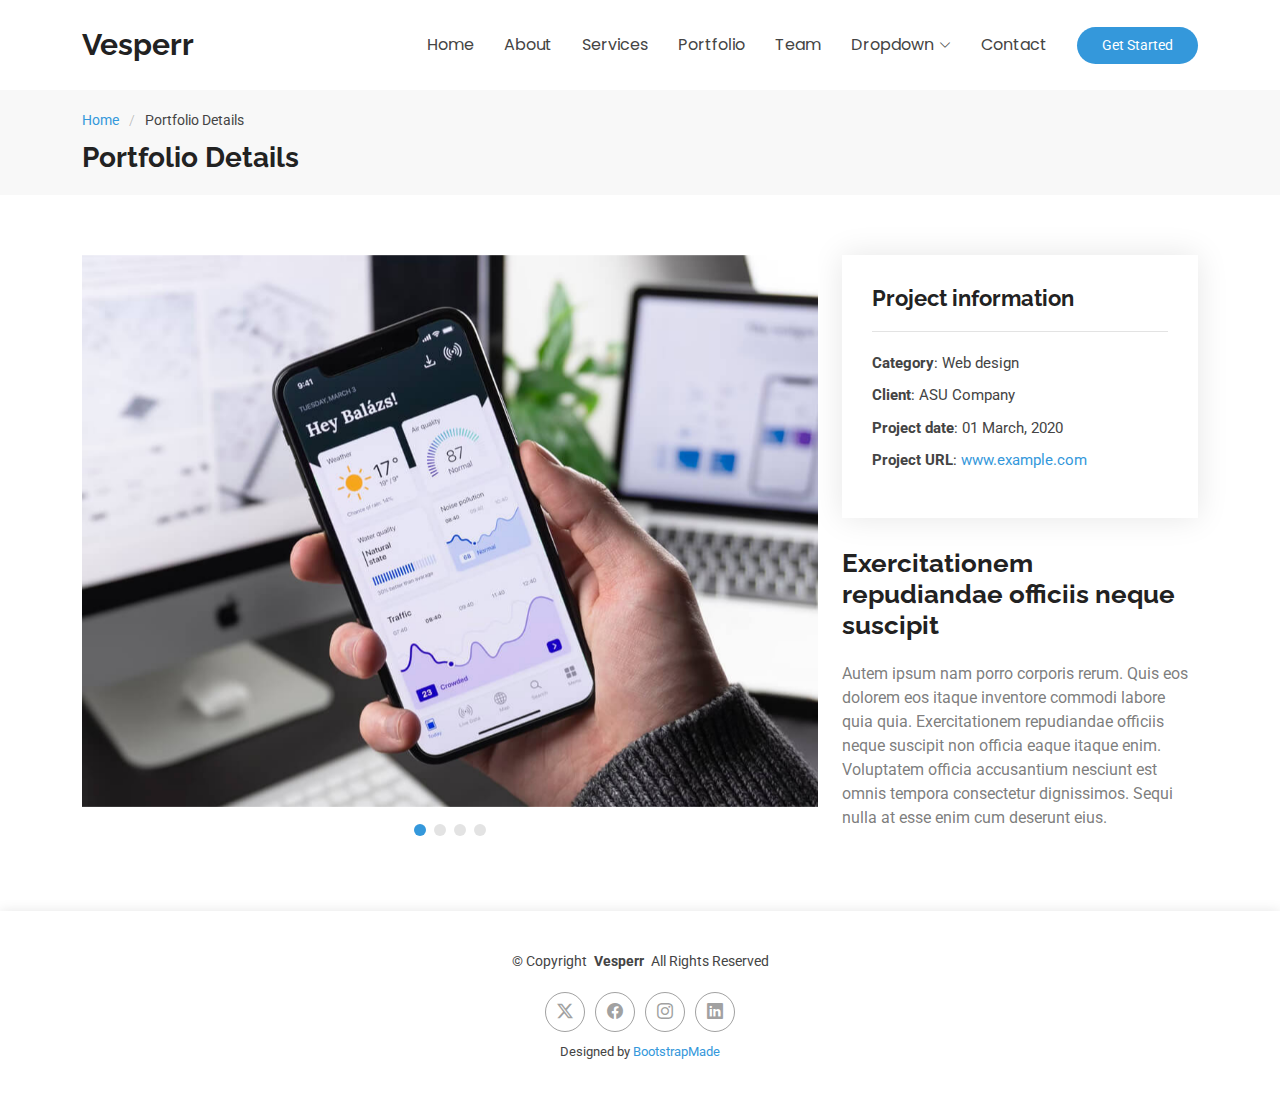
<file: portfolio-details.html>
<!DOCTYPE html>
<html lang="en">

<head>
  <meta charset="utf-8">
  <meta content="width=device-width, initial-scale=1.0" name="viewport">
  <title>Portfolio Details - Vesperr Bootstrap Template</title>
  <meta content="" name="description">
  <meta content="" name="keywords">

  <!-- Favicons -->
  <link href="assets/img/favicon.png" rel="icon">
  <link href="assets/img/apple-touch-icon.png" rel="apple-touch-icon">

  <!-- Fonts -->
  <link href="https://fonts.googleapis.com" rel="preconnect">
  <link href="https://fonts.gstatic.com" rel="preconnect" crossorigin>
  <link href="https://fonts.googleapis.com/css2?family=Roboto:ital,wght@0,100;0,300;0,400;0,500;0,700;0,900;1,100;1,300;1,400;1,500;1,700;1,900&family=Poppins:ital,wght@0,100;0,200;0,300;0,400;0,500;0,600;0,700;0,800;0,900;1,100;1,200;1,300;1,400;1,500;1,600;1,700;1,800;1,900&family=Raleway:ital,wght@0,100;0,200;0,300;0,400;0,500;0,600;0,700;0,800;0,900;1,100;1,200;1,300;1,400;1,500;1,600;1,700;1,800;1,900&display=swap" rel="stylesheet">

  <!-- Vendor CSS Files -->
  <link href="assets/vendor/bootstrap/css/bootstrap.min.css" rel="stylesheet">
  <link href="assets/vendor/bootstrap-icons/bootstrap-icons.css" rel="stylesheet">
  <link href="assets/vendor/aos/aos.css" rel="stylesheet">
  <link href="assets/vendor/glightbox/css/glightbox.min.css" rel="stylesheet">
  <link href="assets/vendor/swiper/swiper-bundle.min.css" rel="stylesheet">

  <!-- Main CSS File -->
  <link href="assets/css/main.css" rel="stylesheet">

  <!-- =======================================================
  * Template Name: Vesperr
  * Template URL: https://bootstrapmade.com/vesperr-free-bootstrap-template/
  * Updated: Jun 29 2024 with Bootstrap v5.3.3
  * Author: BootstrapMade.com
  * License: https://bootstrapmade.com/license/
  ======================================================== -->
</head>

<body class="portfolio-details-page">

  <header id="header" class="header d-flex align-items-center sticky-top">
    <div class="container-fluid container-xl position-relative d-flex align-items-center">

      <a href="index.html" class="logo d-flex align-items-center me-auto">
        <!-- Uncomment the line below if you also wish to use an image logo -->
        <!-- <img src="assets/img/logo.png" alt=""> -->
        <h1 class="sitename">Vesperr</h1>
      </a>

      <nav id="navmenu" class="navmenu">
        <ul>
          <li><a href="#hero">Home<br></a></li>
          <li><a href="#about">About</a></li>
          <li><a href="#services">Services</a></li>
          <li><a href="#portfolio">Portfolio</a></li>
          <li><a href="#team">Team</a></li>
          <li class="dropdown"><a href="#"><span>Dropdown</span> <i class="bi bi-chevron-down toggle-dropdown"></i></a>
            <ul>
              <li><a href="#">Dropdown 1</a></li>
              <li class="dropdown"><a href="#"><span>Deep Dropdown</span> <i class="bi bi-chevron-down toggle-dropdown"></i></a>
                <ul>
                  <li><a href="#">Deep Dropdown 1</a></li>
                  <li><a href="#">Deep Dropdown 2</a></li>
                  <li><a href="#">Deep Dropdown 3</a></li>
                  <li><a href="#">Deep Dropdown 4</a></li>
                  <li><a href="#">Deep Dropdown 5</a></li>
                </ul>
              </li>
              <li><a href="#">Dropdown 2</a></li>
              <li><a href="#">Dropdown 3</a></li>
              <li><a href="#">Dropdown 4</a></li>
            </ul>
          </li>
          <li><a href="#contact">Contact</a></li>
        </ul>
        <i class="mobile-nav-toggle d-xl-none bi bi-list"></i>
      </nav>

      <a class="btn-getstarted" href="index.html#about">Get Started</a>

    </div>
  </header>

  <main class="main">

    <!-- Page Title -->
    <div class="page-title" data-aos="fade">
      <div class="container">
        <nav class="breadcrumbs">
          <ol>
            <li><a href="index.html">Home</a></li>
            <li class="current">Portfolio Details</li>
          </ol>
        </nav>
        <h1>Portfolio Details</h1>
      </div>
    </div><!-- End Page Title -->

    <!-- Portfolio Details Section -->
    <section id="portfolio-details" class="portfolio-details section">

      <div class="container" data-aos="fade-up" data-aos-delay="100">

        <div class="row gy-4">

          <div class="col-lg-8">
            <div class="portfolio-details-slider swiper init-swiper">

              <script type="application/json" class="swiper-config">
                {
                  "loop": true,
                  "speed": 600,
                  "autoplay": {
                    "delay": 5000
                  },
                  "slidesPerView": "auto",
                  "pagination": {
                    "el": ".swiper-pagination",
                    "type": "bullets",
                    "clickable": true
                  }
                }
              </script>

              <div class="swiper-wrapper align-items-center">

                <div class="swiper-slide">
                  <img src="assets/img/portfolio/app-1.jpg" alt="">
                </div>

                <div class="swiper-slide">
                  <img src="assets/img/portfolio/product-1.jpg" alt="">
                </div>

                <div class="swiper-slide">
                  <img src="assets/img/portfolio/branding-1.jpg" alt="">
                </div>

                <div class="swiper-slide">
                  <img src="assets/img/portfolio/books-1.jpg" alt="">
                </div>

              </div>
              <div class="swiper-pagination"></div>
            </div>
          </div>

          <div class="col-lg-4">
            <div class="portfolio-info" data-aos="fade-up" data-aos-delay="200">
              <h3>Project information</h3>
              <ul>
                <li><strong>Category</strong>: Web design</li>
                <li><strong>Client</strong>: ASU Company</li>
                <li><strong>Project date</strong>: 01 March, 2020</li>
                <li><strong>Project URL</strong>: <a href="#">www.example.com</a></li>
              </ul>
            </div>
            <div class="portfolio-description" data-aos="fade-up" data-aos-delay="300">
              <h2>Exercitationem repudiandae officiis neque suscipit</h2>
              <p>
                Autem ipsum nam porro corporis rerum. Quis eos dolorem eos itaque inventore commodi labore quia quia. Exercitationem repudiandae officiis neque suscipit non officia eaque itaque enim. Voluptatem officia accusantium nesciunt est omnis tempora consectetur dignissimos. Sequi nulla at esse enim cum deserunt eius.
              </p>
            </div>
          </div>

        </div>

      </div>

    </section><!-- /Portfolio Details Section -->

  </main>

  <footer id="footer" class="footer">

    <div class="container">
      <div class="copyright text-center ">
        <p>© <span>Copyright</span> <strong class="px-1 sitename">Vesperr</strong> <span>All Rights Reserved</span></p>
      </div>
      <div class="social-links d-flex justify-content-center">
        <a href=""><i class="bi bi-twitter-x"></i></a>
        <a href=""><i class="bi bi-facebook"></i></a>
        <a href=""><i class="bi bi-instagram"></i></a>
        <a href=""><i class="bi bi-linkedin"></i></a>
      </div>
      <div class="credits">
        <!-- All the links in the footer should remain intact. -->
        <!-- You can delete the links only if you've purchased the pro version. -->
        <!-- Licensing information: https://bootstrapmade.com/license/ -->
        <!-- Purchase the pro version with working PHP/AJAX contact form: [buy-url] -->
        Designed by <a href="https://bootstrapmade.com/">BootstrapMade</a>
      </div>
    </div>

  </footer>

  <!-- Scroll Top -->
  <a href="#" id="scroll-top" class="scroll-top d-flex align-items-center justify-content-center"><i class="bi bi-arrow-up-short"></i></a>

  <!-- Preloader -->
  <div id="preloader"></div>

  <!-- Vendor JS Files -->
  <script src="assets/vendor/bootstrap/js/bootstrap.bundle.min.js"></script>
  <script src="assets/vendor/php-email-form/validate.js"></script>
  <script src="assets/vendor/aos/aos.js"></script>
  <script src="assets/vendor/glightbox/js/glightbox.min.js"></script>
  <script src="assets/vendor/purecounter/purecounter_vanilla.js"></script>
  <script src="assets/vendor/swiper/swiper-bundle.min.js"></script>
  <script src="assets/vendor/imagesloaded/imagesloaded.pkgd.min.js"></script>
  <script src="assets/vendor/isotope-layout/isotope.pkgd.min.js"></script>

  <!-- Main JS File -->
  <script src="assets/js/main.js"></script>

</body>

</html>
</file>
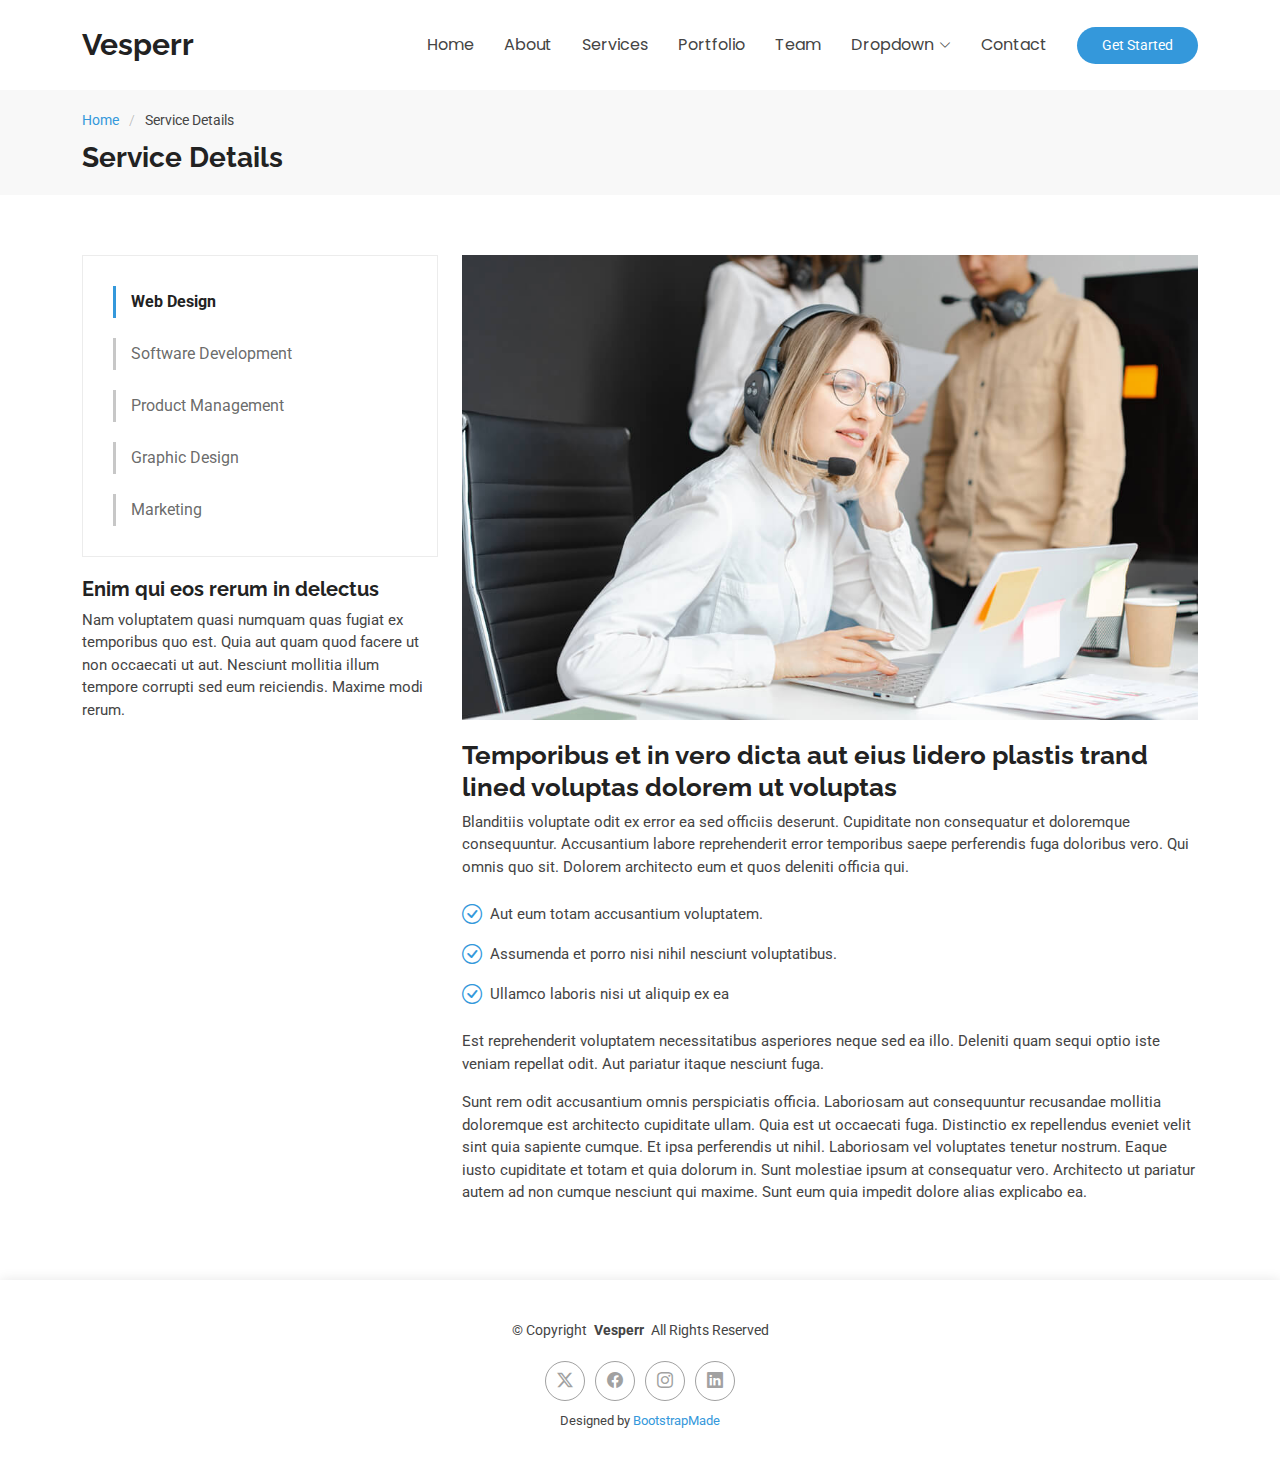
<file: service-details.html>
<!DOCTYPE html>
<html lang="en">

<head>
  <meta charset="utf-8">
  <meta content="width=device-width, initial-scale=1.0" name="viewport">
  <title>Service Details - Vesperr Bootstrap Template</title>
  <meta content="" name="description">
  <meta content="" name="keywords">

  <!-- Favicons -->
  <link href="assets/img/favicon.png" rel="icon">
  <link href="assets/img/apple-touch-icon.png" rel="apple-touch-icon">

  <!-- Fonts -->
  <link href="https://fonts.googleapis.com" rel="preconnect">
  <link href="https://fonts.gstatic.com" rel="preconnect" crossorigin>
  <link href="https://fonts.googleapis.com/css2?family=Roboto:ital,wght@0,100;0,300;0,400;0,500;0,700;0,900;1,100;1,300;1,400;1,500;1,700;1,900&family=Poppins:ital,wght@0,100;0,200;0,300;0,400;0,500;0,600;0,700;0,800;0,900;1,100;1,200;1,300;1,400;1,500;1,600;1,700;1,800;1,900&family=Raleway:ital,wght@0,100;0,200;0,300;0,400;0,500;0,600;0,700;0,800;0,900;1,100;1,200;1,300;1,400;1,500;1,600;1,700;1,800;1,900&display=swap" rel="stylesheet">

  <!-- Vendor CSS Files -->
  <link href="assets/vendor/bootstrap/css/bootstrap.min.css" rel="stylesheet">
  <link href="assets/vendor/bootstrap-icons/bootstrap-icons.css" rel="stylesheet">
  <link href="assets/vendor/aos/aos.css" rel="stylesheet">
  <link href="assets/vendor/glightbox/css/glightbox.min.css" rel="stylesheet">
  <link href="assets/vendor/swiper/swiper-bundle.min.css" rel="stylesheet">

  <!-- Main CSS File -->
  <link href="assets/css/main.css" rel="stylesheet">

  <!-- =======================================================
  * Template Name: Vesperr
  * Template URL: https://bootstrapmade.com/vesperr-free-bootstrap-template/
  * Updated: Jun 29 2024 with Bootstrap v5.3.3
  * Author: BootstrapMade.com
  * License: https://bootstrapmade.com/license/
  ======================================================== -->
</head>

<body class="service-details-page">

  <header id="header" class="header d-flex align-items-center sticky-top">
    <div class="container-fluid container-xl position-relative d-flex align-items-center">

      <a href="index.html" class="logo d-flex align-items-center me-auto">
        <!-- Uncomment the line below if you also wish to use an image logo -->
        <!-- <img src="assets/img/logo.png" alt=""> -->
        <h1 class="sitename">Vesperr</h1>
      </a>

      <nav id="navmenu" class="navmenu">
        <ul>
          <li><a href="#hero">Home<br></a></li>
          <li><a href="#about">About</a></li>
          <li><a href="#services">Services</a></li>
          <li><a href="#portfolio">Portfolio</a></li>
          <li><a href="#team">Team</a></li>
          <li class="dropdown"><a href="#"><span>Dropdown</span> <i class="bi bi-chevron-down toggle-dropdown"></i></a>
            <ul>
              <li><a href="#">Dropdown 1</a></li>
              <li class="dropdown"><a href="#"><span>Deep Dropdown</span> <i class="bi bi-chevron-down toggle-dropdown"></i></a>
                <ul>
                  <li><a href="#">Deep Dropdown 1</a></li>
                  <li><a href="#">Deep Dropdown 2</a></li>
                  <li><a href="#">Deep Dropdown 3</a></li>
                  <li><a href="#">Deep Dropdown 4</a></li>
                  <li><a href="#">Deep Dropdown 5</a></li>
                </ul>
              </li>
              <li><a href="#">Dropdown 2</a></li>
              <li><a href="#">Dropdown 3</a></li>
              <li><a href="#">Dropdown 4</a></li>
            </ul>
          </li>
          <li><a href="tmplogin/index.php">Contact</a></li>
        </ul>
        <i class="mobile-nav-toggle d-xl-none bi bi-list"></i>
      </nav>

      <a class="btn-getstarted" href="index.html#about">Get Started</a>

    </div>
  </header>

  <main class="main">

    <!-- Page Title -->
    <div class="page-title" data-aos="fade">
      <div class="container">
        <nav class="breadcrumbs">
          <ol>
            <li><a href="index.html">Home</a></li>
            <li class="current">Service Details</li>
          </ol>
        </nav>
        <h1>Service Details</h1>
      </div>
    </div><!-- End Page Title -->

    <!-- Service Details Section -->
    <section id="service-details" class="service-details section">

      <div class="container">

        <div class="row gy-4">

          <div class="col-lg-4" data-aos="fade-up" data-aos-delay="100">
            <div class="services-list">
              <a href="#" class="active">Web Design</a>
              <a href="#">Software Development</a>
              <a href="#">Product Management</a>
              <a href="#">Graphic Design</a>
              <a href="#">Marketing</a>
            </div>

            <h4>Enim qui eos rerum in delectus</h4>
            <p>Nam voluptatem quasi numquam quas fugiat ex temporibus quo est. Quia aut quam quod facere ut non occaecati ut aut. Nesciunt mollitia illum tempore corrupti sed eum reiciendis. Maxime modi rerum.</p>
          </div>

          <div class="col-lg-8" data-aos="fade-up" data-aos-delay="200">
            <img src="assets/img/services.jpg" alt="" class="img-fluid services-img">
            <h3>Temporibus et in vero dicta aut eius lidero plastis trand lined voluptas dolorem ut voluptas</h3>
            <p>
              Blanditiis voluptate odit ex error ea sed officiis deserunt. Cupiditate non consequatur et doloremque consequuntur. Accusantium labore reprehenderit error temporibus saepe perferendis fuga doloribus vero. Qui omnis quo sit. Dolorem architecto eum et quos deleniti officia qui.
            </p>
            <ul>
              <li><i class="bi bi-check-circle"></i> <span>Aut eum totam accusantium voluptatem.</span></li>
              <li><i class="bi bi-check-circle"></i> <span>Assumenda et porro nisi nihil nesciunt voluptatibus.</span></li>
              <li><i class="bi bi-check-circle"></i> <span>Ullamco laboris nisi ut aliquip ex ea</span></li>
            </ul>
            <p>
              Est reprehenderit voluptatem necessitatibus asperiores neque sed ea illo. Deleniti quam sequi optio iste veniam repellat odit. Aut pariatur itaque nesciunt fuga.
            </p>
            <p>
              Sunt rem odit accusantium omnis perspiciatis officia. Laboriosam aut consequuntur recusandae mollitia doloremque est architecto cupiditate ullam. Quia est ut occaecati fuga. Distinctio ex repellendus eveniet velit sint quia sapiente cumque. Et ipsa perferendis ut nihil. Laboriosam vel voluptates tenetur nostrum. Eaque iusto cupiditate et totam et quia dolorum in. Sunt molestiae ipsum at consequatur vero. Architecto ut pariatur autem ad non cumque nesciunt qui maxime. Sunt eum quia impedit dolore alias explicabo ea.
            </p>
          </div>

        </div>

      </div>

    </section><!-- /Service Details Section -->

  </main>

  <footer id="footer" class="footer">

    <div class="container">
      <div class="copyright text-center ">
        <p>© <span>Copyright</span> <strong class="px-1 sitename">Vesperr</strong> <span>All Rights Reserved</span></p>
      </div>
      <div class="social-links d-flex justify-content-center">
        <a href=""><i class="bi bi-twitter-x"></i></a>
        <a href=""><i class="bi bi-facebook"></i></a>
        <a href=""><i class="bi bi-instagram"></i></a>
        <a href=""><i class="bi bi-linkedin"></i></a>
      </div>
      <div class="credits">
        <!-- All the links in the footer should remain intact. -->
        <!-- You can delete the links only if you've purchased the pro version. -->
        <!-- Licensing information: https://bootstrapmade.com/license/ -->
        <!-- Purchase the pro version with working PHP/AJAX contact form: [buy-url] -->
        Designed by <a href="https://bootstrapmade.com/">BootstrapMade</a>
      </div>
    </div>

  </footer>

  <!-- Scroll Top -->
  <a href="#" id="scroll-top" class="scroll-top d-flex align-items-center justify-content-center"><i class="bi bi-arrow-up-short"></i></a>

  <!-- Preloader -->
  <div id="preloader"></div>

  <!-- Vendor JS Files -->
  <script src="assets/vendor/bootstrap/js/bootstrap.bundle.min.js"></script>
  <script src="assets/vendor/php-email-form/validate.js"></script>
  <script src="assets/vendor/aos/aos.js"></script>
  <script src="assets/vendor/glightbox/js/glightbox.min.js"></script>
  <script src="assets/vendor/purecounter/purecounter_vanilla.js"></script>
  <script src="assets/vendor/swiper/swiper-bundle.min.js"></script>
  <script src="assets/vendor/imagesloaded/imagesloaded.pkgd.min.js"></script>
  <script src="assets/vendor/isotope-layout/isotope.pkgd.min.js"></script>

  <!-- Main JS File -->
  <script src="assets/js/main.js"></script>

</body>

</html>
</file>
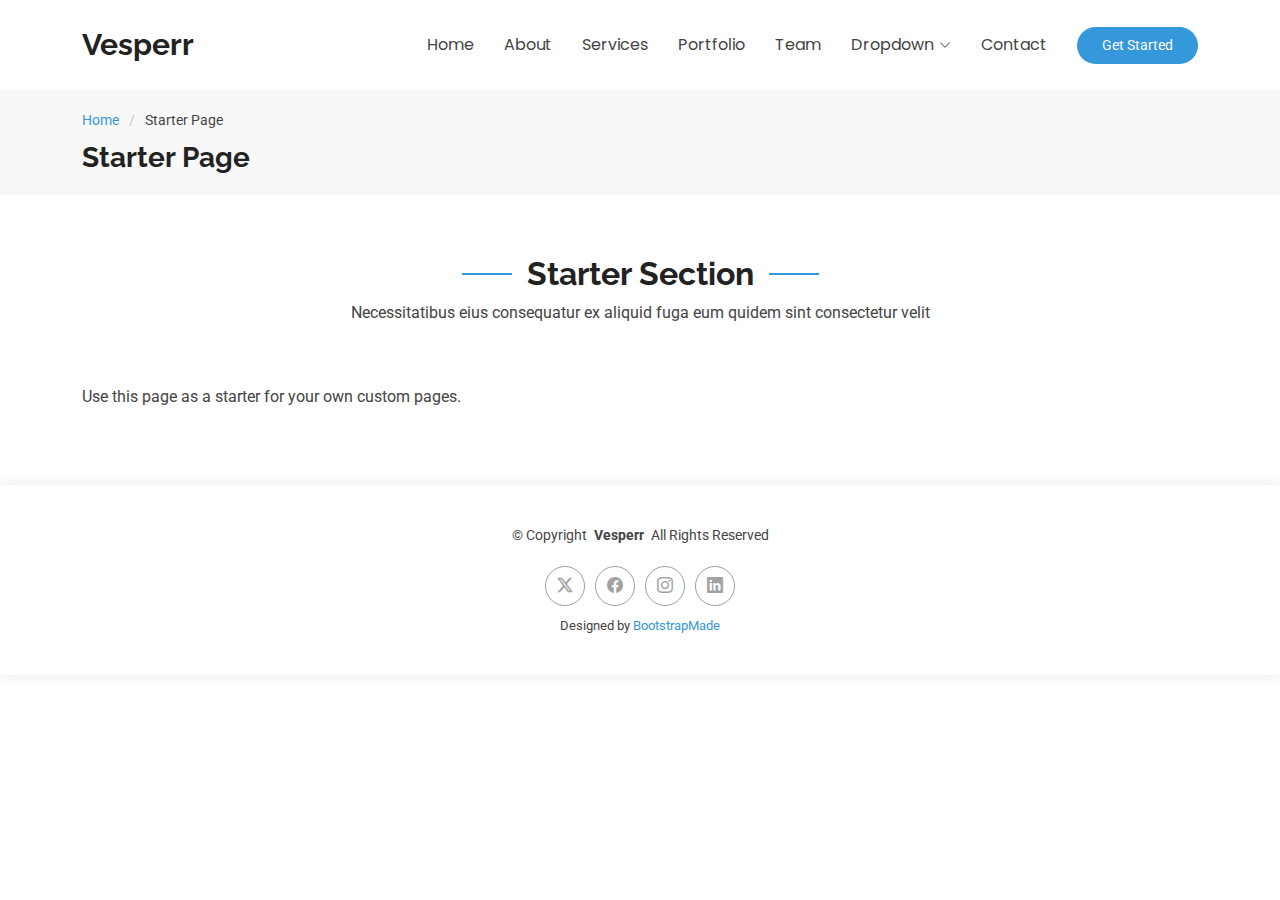
<file: starter-page.html>
<!DOCTYPE html>
<html lang="en">

<head>
  <meta charset="utf-8">
  <meta content="width=device-width, initial-scale=1.0" name="viewport">
  <title>Starter Page - Vesperr Bootstrap Template</title>
  <meta content="" name="description">
  <meta content="" name="keywords">

  <!-- Favicons -->
  <link href="assets/img/favicon.png" rel="icon">
  <link href="assets/img/apple-touch-icon.png" rel="apple-touch-icon">

  <!-- Fonts -->
  <link href="https://fonts.googleapis.com" rel="preconnect">
  <link href="https://fonts.gstatic.com" rel="preconnect" crossorigin>
  <link href="https://fonts.googleapis.com/css2?family=Roboto:ital,wght@0,100;0,300;0,400;0,500;0,700;0,900;1,100;1,300;1,400;1,500;1,700;1,900&family=Poppins:ital,wght@0,100;0,200;0,300;0,400;0,500;0,600;0,700;0,800;0,900;1,100;1,200;1,300;1,400;1,500;1,600;1,700;1,800;1,900&family=Raleway:ital,wght@0,100;0,200;0,300;0,400;0,500;0,600;0,700;0,800;0,900;1,100;1,200;1,300;1,400;1,500;1,600;1,700;1,800;1,900&display=swap" rel="stylesheet">

  <!-- Vendor CSS Files -->
  <link href="assets/vendor/bootstrap/css/bootstrap.min.css" rel="stylesheet">
  <link href="assets/vendor/bootstrap-icons/bootstrap-icons.css" rel="stylesheet">
  <link href="assets/vendor/aos/aos.css" rel="stylesheet">
  <link href="assets/vendor/glightbox/css/glightbox.min.css" rel="stylesheet">
  <link href="assets/vendor/swiper/swiper-bundle.min.css" rel="stylesheet">

  <!-- Main CSS File -->
  <link href="assets/css/main.css" rel="stylesheet">

  <!-- =======================================================
  * Template Name: Vesperr
  * Template URL: https://bootstrapmade.com/vesperr-free-bootstrap-template/
  * Updated: Jun 29 2024 with Bootstrap v5.3.3
  * Author: BootstrapMade.com
  * License: https://bootstrapmade.com/license/
  ======================================================== -->
</head>

<body class="starter-page-page">

  <header id="header" class="header d-flex align-items-center sticky-top">
    <div class="container-fluid container-xl position-relative d-flex align-items-center">

      <a href="index.html" class="logo d-flex align-items-center me-auto">
        <!-- Uncomment the line below if you also wish to use an image logo -->
        <!-- <img src="assets/img/logo.png" alt=""> -->
        <h1 class="sitename">Vesperr</h1>
      </a>

      <nav id="navmenu" class="navmenu">
        <ul>
          <li><a href="#hero">Home<br></a></li>
          <li><a href="#about">About</a></li>
          <li><a href="#services">Services</a></li>
          <li><a href="#portfolio">Portfolio</a></li>
          <li><a href="#team">Team</a></li>
          <li class="dropdown"><a href="#"><span>Dropdown</span> <i class="bi bi-chevron-down toggle-dropdown"></i></a>
            <ul>
              <li><a href="#">Dropdown 1</a></li>
              <li class="dropdown"><a href="#"><span>Deep Dropdown</span> <i class="bi bi-chevron-down toggle-dropdown"></i></a>
                <ul>
                  <li><a href="#">Deep Dropdown 1</a></li>
                  <li><a href="#">Deep Dropdown 2</a></li>
                  <li><a href="#">Deep Dropdown 3</a></li>
                  <li><a href="#">Deep Dropdown 4</a></li>
                  <li><a href="#">Deep Dropdown 5</a></li>
                </ul>
              </li>
              <li><a href="#">Dropdown 2</a></li>
              <li><a href="#">Dropdown 3</a></li>
              <li><a href="#">Dropdown 4</a></li>
            </ul>
          </li>
          <li><a href="tmplogin/index.php">Contact</a></li>
        </ul>
        <i class="mobile-nav-toggle d-xl-none bi bi-list"></i>
      </nav>

      <a class="btn-getstarted" href="index.html#about">Get Started</a>

    </div>
  </header>

  <main class="main">

    <!-- Page Title -->
    <div class="page-title" data-aos="fade">
      <div class="container">
        <nav class="breadcrumbs">
          <ol>
            <li><a href="index.html">Home</a></li>
            <li class="current">Starter Page</li>
          </ol>
        </nav>
        <h1>Starter Page</h1>
      </div>
    </div><!-- End Page Title -->

    <!-- Starter Section Section -->
    <section id="starter-section" class="starter-section section">

      <!-- Section Title -->
      <div class="container section-title" data-aos="fade-up">
        <h2>Starter Section</h2>
        <p>Necessitatibus eius consequatur ex aliquid fuga eum quidem sint consectetur velit</p>
      </div><!-- End Section Title -->

      <div class="container" data-aos="fade-up">
        <p>Use this page as a starter for your own custom pages.</p>
      </div>

    </section><!-- /Starter Section Section -->

  </main>

  <footer id="footer" class="footer">

    <div class="container">
      <div class="copyright text-center ">
        <p>© <span>Copyright</span> <strong class="px-1 sitename">Vesperr</strong> <span>All Rights Reserved</span></p>
      </div>
      <div class="social-links d-flex justify-content-center">
        <a href=""><i class="bi bi-twitter-x"></i></a>
        <a href=""><i class="bi bi-facebook"></i></a>
        <a href=""><i class="bi bi-instagram"></i></a>
        <a href=""><i class="bi bi-linkedin"></i></a>
      </div>
      <div class="credits">
        <!-- All the links in the footer should remain intact. -->
        <!-- You can delete the links only if you've purchased the pro version. -->
        <!-- Licensing information: https://bootstrapmade.com/license/ -->
        <!-- Purchase the pro version with working PHP/AJAX contact form: [buy-url] -->
        Designed by <a href="https://bootstrapmade.com/">BootstrapMade</a>
      </div>
    </div>

  </footer>

  <!-- Scroll Top -->
  <a href="#" id="scroll-top" class="scroll-top d-flex align-items-center justify-content-center"><i class="bi bi-arrow-up-short"></i></a>

  <!-- Preloader -->
  <div id="preloader"></div>

  <!-- Vendor JS Files -->
  <script src="assets/vendor/bootstrap/js/bootstrap.bundle.min.js"></script>
  <script src="assets/vendor/php-email-form/validate.js"></script>
  <script src="assets/vendor/aos/aos.js"></script>
  <script src="assets/vendor/glightbox/js/glightbox.min.js"></script>
  <script src="assets/vendor/purecounter/purecounter_vanilla.js"></script>
  <script src="assets/vendor/swiper/swiper-bundle.min.js"></script>
  <script src="assets/vendor/imagesloaded/imagesloaded.pkgd.min.js"></script>
  <script src="assets/vendor/isotope-layout/isotope.pkgd.min.js"></script>

  <!-- Main JS File -->
  <script src="assets/js/main.js"></script>

</body>

</html>
</file>
<file: assets/css/main.css>
/**
* Template Name: Vesperr
* Template URL: https://bootstrapmade.com/vesperr-free-bootstrap-template/
* Updated: Jun 29 2024 with Bootstrap v5.3.3
* Author: BootstrapMade.com
* License: https://bootstrapmade.com/license/
*/

/*--------------------------------------------------------------
# Font & Color Variables
# Help: https://bootstrapmade.com/color-system/
--------------------------------------------------------------*/
/* Fonts */
:root {
  --default-font: "Roboto",  system-ui, -apple-system, "Segoe UI", Roboto, "Helvetica Neue", Arial, "Noto Sans", "Liberation Sans", sans-serif, "Apple Color Emoji", "Segoe UI Emoji", "Segoe UI Symbol", "Noto Color Emoji";
  --heading-font: "Raleway",  sans-serif;
  --nav-font: "Poppins",  sans-serif;
}

/* Global Colors - The following color variables are used throughout the website. Updating them here will change the color scheme of the entire website */
:root { 
  --background-color: #ffffff; /* Background color for the entire website, including individual sections */
  --default-color: #444444; /* Default color used for the majority of the text content across the entire website */
  --heading-color: #222222; /* Color for headings, subheadings and title throughout the website */
  --accent-color: #3498db; /* Accent color that represents your brand on the website. It's used for buttons, links, and other elements that need to stand out */
  --surface-color: #ffffff; /* The surface color is used as a background of boxed elements within sections, such as cards, icon boxes, or other elements that require a visual separation from the global background. */
  --contrast-color: #ffffff; /* Contrast color for text, ensuring readability against backgrounds of accent, heading, or default colors. */
}

/* Nav Menu Colors - The following color variables are used specifically for the navigation menu. They are separate from the global colors to allow for more customization options */
:root {
  --nav-color: #444444;  /* The default color of the main navmenu links */
  --nav-hover-color: #3498db; /* Applied to main navmenu links when they are hovered over or active */
  --nav-mobile-background-color: #ffffff; /* Used as the background color for mobile navigation menu */
  --nav-dropdown-background-color: #ffffff; /* Used as the background color for dropdown items that appear when hovering over primary navigation items */
  --nav-dropdown-color: #444444; /* Used for navigation links of the dropdown items in the navigation menu. */
  --nav-dropdown-hover-color: #3498db; /* Similar to --nav-hover-color, this color is applied to dropdown navigation links when they are hovered over. */
}

/* Color Presets - These classes override global colors when applied to any section or element, providing reuse of the sam color scheme. */

.light-background {
  --background-color: #f4fafd;
  --surface-color: #ffffff;
}

.dark-background {
  --background-color: #060606;
  --default-color: #ffffff;
  --heading-color: #ffffff;
  --surface-color: #252525;
  --contrast-color: #ffffff;
}

/* Smooth scroll */
:root {
  scroll-behavior: smooth;
}

/*--------------------------------------------------------------
# General Styling & Shared Classes
--------------------------------------------------------------*/
body {
  color: var(--default-color);
  background-color: var(--background-color);
  font-family: var(--default-font);
}

a {
  color: var(--accent-color);
  text-decoration: none;
  transition: 0.3s;
}

a:hover {
  color: color-mix(in srgb, var(--accent-color), transparent 25%);
  text-decoration: none;
}

h1,
h2,
h3,
h4,
h5,
h6 {
  color: var(--heading-color);
  font-family: var(--heading-font);
}

/* PHP Email Form Messages
------------------------------*/
.php-email-form .error-message {
  display: none;
  background: #df1529;
  color: #ffffff;
  text-align: left;
  padding: 15px;
  margin-bottom: 24px;
  font-weight: 600;
}

.php-email-form .sent-message {
  display: none;
  color: #ffffff;
  background: #059652;
  text-align: center;
  padding: 15px;
  margin-bottom: 24px;
  font-weight: 600;
}

.php-email-form .loading {
  display: none;
  background: var(--surface-color);
  text-align: center;
  padding: 15px;
  margin-bottom: 24px;
}

.php-email-form .loading:before {
  content: "";
  display: inline-block;
  border-radius: 50%;
  width: 24px;
  height: 24px;
  margin: 0 10px -6px 0;
  border: 3px solid var(--accent-color);
  border-top-color: var(--surface-color);
  animation: php-email-form-loading 1s linear infinite;
}

@keyframes php-email-form-loading {
  0% {
    transform: rotate(0deg);
  }

  100% {
    transform: rotate(360deg);
  }
}

/*--------------------------------------------------------------
# Global Header
--------------------------------------------------------------*/
.header {
  color: var(--default-color);
  background-color: var(--background-color);
  padding: 15px 0;
  transition: all 0.5s;
  z-index: 997;
}

.header .logo {
  line-height: 1;
}

.header .logo img {
  max-height: 36px;
  margin-right: 8px;
}

.header .logo h1 {
  font-size: 30px;
  margin: 0;
  font-weight: 700;
  color: var(--heading-color);
}

.header .btn-getstarted,
.header .btn-getstarted:focus {
  color: var(--contrast-color);
  background: var(--accent-color);
  font-size: 14px;
  padding: 8px 25px;
  margin: 0 0 0 30px;
  border-radius: 50px;
  transition: 0.3s;
}

.header .btn-getstarted:hover,
.header .btn-getstarted:focus:hover {
  color: var(--contrast-color);
  background: color-mix(in srgb, var(--accent-color), transparent 15%);
}

@media (max-width: 1200px) {
  .header .logo {
    order: 1;
  }

  .header .btn-getstarted {
    order: 2;
    margin: 0 15px 0 0;
    padding: 6px 15px;
  }

  .header .navmenu {
    order: 3;
  }
}

.scrolled .header {
  box-shadow: 0px 0 18px rgba(0, 0, 0, 0.1);
}

/*--------------------------------------------------------------
# Navigation Menu
--------------------------------------------------------------*/
/* Navmenu - Desktop */
@media (min-width: 1200px) {
  .navmenu {
    padding: 0;
  }

  .navmenu ul {
    margin: 0;
    padding: 0;
    display: flex;
    list-style: none;
    align-items: center;
  }

  .navmenu li {
    position: relative;
  }

  .navmenu a,
  .navmenu a:focus {
    color: var(--nav-color);
    padding: 18px 15px;
    font-size: 16px;
    font-family: var(--nav-font);
    font-weight: 400;
    display: flex;
    align-items: center;
    justify-content: space-between;
    white-space: nowrap;
    transition: 0.3s;
  }

  .navmenu a i,
  .navmenu a:focus i {
    font-size: 12px;
    line-height: 0;
    margin-left: 5px;
    transition: 0.3s;
  }

  .navmenu li:last-child a {
    padding-right: 0;
  }

  .navmenu li:hover>a,
  .navmenu .active,
  .navmenu .active:focus {
    color: var(--nav-hover-color);
  }

  .navmenu .dropdown ul {
    margin: 0;
    padding: 10px 0;
    background: var(--nav-dropdown-background-color);
    display: block;
    position: absolute;
    visibility: hidden;
    left: 14px;
    top: 130%;
    opacity: 0;
    transition: 0.3s;
    border-radius: 4px;
    z-index: 99;
    box-shadow: 0px 0px 30px rgba(0, 0, 0, 0.1);
  }

  .navmenu .dropdown ul li {
    min-width: 200px;
  }

  .navmenu .dropdown ul a {
    padding: 10px 20px;
    font-size: 15px;
    text-transform: none;
    color: var(--nav-dropdown-color);
  }

  .navmenu .dropdown ul a i {
    font-size: 12px;
  }

  .navmenu .dropdown ul a:hover,
  .navmenu .dropdown ul .active:hover,
  .navmenu .dropdown ul li:hover>a {
    color: var(--nav-dropdown-hover-color);
  }

  .navmenu .dropdown:hover>ul {
    opacity: 1;
    top: 100%;
    visibility: visible;
  }

  .navmenu .dropdown .dropdown ul {
    top: 0;
    left: -90%;
    visibility: hidden;
  }

  .navmenu .dropdown .dropdown:hover>ul {
    opacity: 1;
    top: 0;
    left: -100%;
    visibility: visible;
  }
}

/* Navmenu - Mobile */
@media (max-width: 1199px) {
  .mobile-nav-toggle {
    color: var(--nav-color);
    font-size: 28px;
    line-height: 0;
    margin-right: 10px;
    cursor: pointer;
    transition: color 0.3s;
  }

  .navmenu {
    padding: 0;
    z-index: 9997;
  }

  .navmenu ul {
    display: none;
    position: absolute;
    inset: 60px 20px 20px 20px;
    padding: 10px 0;
    margin: 0;
    border-radius: 6px;
    background-color: var(--nav-mobile-background-color);
    overflow-y: auto;
    transition: 0.3s;
    z-index: 9998;
    box-shadow: 0px 0px 30px rgba(0, 0, 0, 0.1);
  }

  .navmenu a,
  .navmenu a:focus {
    color: var(--nav-dropdown-color);
    padding: 10px 20px;
    font-family: var(--nav-font);
    font-size: 17px;
    font-weight: 500;
    display: flex;
    align-items: center;
    justify-content: space-between;
    white-space: nowrap;
    transition: 0.3s;
  }

  .navmenu a i,
  .navmenu a:focus i {
    font-size: 12px;
    line-height: 0;
    margin-left: 5px;
    width: 30px;
    height: 30px;
    display: flex;
    align-items: center;
    justify-content: center;
    border-radius: 50%;
    transition: 0.3s;
    background-color: color-mix(in srgb, var(--accent-color), transparent 90%);
  }

  .navmenu a i:hover,
  .navmenu a:focus i:hover {
    background-color: var(--accent-color);
    color: var(--contrast-color);
  }

  .navmenu a:hover,
  .navmenu .active,
  .navmenu .active:focus {
    color: var(--nav-dropdown-hover-color);
  }

  .navmenu .active i,
  .navmenu .active:focus i {
    background-color: var(--accent-color);
    color: var(--contrast-color);
    transform: rotate(180deg);
  }

  .navmenu .dropdown ul {
    position: static;
    display: none;
    z-index: 99;
    padding: 10px 0;
    margin: 10px 20px;
    background-color: var(--nav-dropdown-background-color);
    border: 1px solid color-mix(in srgb, var(--default-color), transparent 90%);
    box-shadow: none;
    transition: all 0.5s ease-in-out;
  }

  .navmenu .dropdown ul ul {
    background-color: rgba(33, 37, 41, 0.1);
  }

  .navmenu .dropdown>.dropdown-active {
    display: block;
    background-color: rgba(33, 37, 41, 0.03);
  }

  .mobile-nav-active {
    overflow: hidden;
  }

  .mobile-nav-active .mobile-nav-toggle {
    color: #fff;
    position: absolute;
    font-size: 32px;
    top: 15px;
    right: 15px;
    margin-right: 0;
    z-index: 9999;
  }

  .mobile-nav-active .navmenu {
    position: fixed;
    overflow: hidden;
    inset: 0;
    background: rgba(33, 37, 41, 0.8);
    transition: 0.3s;
  }

  .mobile-nav-active .navmenu>ul {
    display: block;
  }
}

/*--------------------------------------------------------------
# Global Footer
--------------------------------------------------------------*/
.footer {
  color: var(--default-color);
  background-color: var(--background-color);
  font-size: 14px;
  padding: 40px 0;
  position: relative;
  box-shadow: 0px 0px 12px 0px rgba(0, 0, 0, 0.1);
}

.footer .copyright p {
  margin-bottom: 0;
}

.footer .social-links {
  margin-top: 20px;
}

.footer .social-links a {
  display: flex;
  align-items: center;
  justify-content: center;
  width: 40px;
  height: 40px;
  border-radius: 50%;
  border: 1px solid color-mix(in srgb, var(--default-color), transparent 50%);
  font-size: 16px;
  color: color-mix(in srgb, var(--default-color), transparent 50%);
  margin: 0 5px;
  transition: 0.3s;
}

.footer .social-links a:hover {
  color: var(--accent-color);
  border-color: var(--accent-color);
}

.footer .credits {
  margin-top: 10px;
  font-size: 13px;
  text-align: center;
}

/*--------------------------------------------------------------
# Preloader
--------------------------------------------------------------*/
#preloader {
  position: fixed;
  inset: 0;
  z-index: 999999;
  overflow: hidden;
  background: var(--background-color);
  transition: all 0.6s ease-out;
}

#preloader:before {
  content: "";
  position: fixed;
  top: calc(50% - 30px);
  left: calc(50% - 30px);
  border: 6px solid #ffffff;
  border-color: var(--accent-color) transparent var(--accent-color) transparent;
  border-radius: 50%;
  width: 60px;
  height: 60px;
  animation: animate-preloader 1.5s linear infinite;
}

@keyframes animate-preloader {
  0% {
    transform: rotate(0deg);
  }

  100% {
    transform: rotate(360deg);
  }
}

/*--------------------------------------------------------------
# Scroll Top Button
--------------------------------------------------------------*/
.scroll-top {
  position: fixed;
  visibility: hidden;
  opacity: 0;
  right: 15px;
  bottom: 15px;
  z-index: 99999;
  background-color: var(--accent-color);
  width: 40px;
  height: 40px;
  border-radius: 4px;
  transition: all 0.4s;
}

.scroll-top i {
  font-size: 24px;
  color: var(--contrast-color);
  line-height: 0;
}

.scroll-top:hover {
  background-color: color-mix(in srgb, var(--accent-color), transparent 20%);
  color: var(--contrast-color);
}

.scroll-top.active {
  visibility: visible;
  opacity: 1;
}

/*--------------------------------------------------------------
# Disable aos animation delay on mobile devices
--------------------------------------------------------------*/
@media screen and (max-width: 768px) {
  [data-aos-delay] {
    transition-delay: 0 !important;
  }
}

/*--------------------------------------------------------------
# Global Page Titles & Breadcrumbs
--------------------------------------------------------------*/
.page-title {
  --background-color: color-mix(in srgb, var(--default-color), transparent 96%);
  color: var(--default-color);
  background-color: var(--background-color);
  padding: 20px 0;
  position: relative;
}

.page-title h1 {
  font-size: 28px;
  font-weight: 700;
  margin: 0;
}

.page-title .breadcrumbs ol {
  display: flex;
  flex-wrap: wrap;
  list-style: none;
  padding: 0 0 10px 0;
  margin: 0;
  font-size: 14px;
  font-weight: 400;
}

.page-title .breadcrumbs ol li+li {
  padding-left: 10px;
}

.page-title .breadcrumbs ol li+li::before {
  content: "/";
  display: inline-block;
  padding-right: 10px;
  color: color-mix(in srgb, var(--default-color), transparent 70%);
}

/*--------------------------------------------------------------
# Global Sections
--------------------------------------------------------------*/
section,
.section {
  color: var(--default-color);
  background-color: var(--background-color);
  padding: 60px 0;
  scroll-margin-top: 90px;
  overflow: clip;
}

@media (max-width: 1199px) {

  section,
  .section {
    scroll-margin-top: 66px;
  }
}

/*--------------------------------------------------------------
# Global Section Titles
--------------------------------------------------------------*/
.section-title {
  text-align: center;
  padding-bottom: 60px;
  position: relative;
}

.section-title h2 {
  font-size: 32px;
  font-weight: 700;
  position: relative;
}

.section-title h2:before,
.section-title h2:after {
  content: "";
  width: 50px;
  height: 2px;
  background: var(--accent-color);
  display: inline-block;
}

.section-title h2:before {
  margin: 0 15px 10px 0;
}

.section-title h2:after {
  margin: 0 0 10px 15px;
}

.section-title p {
  margin-bottom: 0;
}

/*--------------------------------------------------------------
# Hero Section
--------------------------------------------------------------*/
.hero {
  width: 100%;
  min-height: 70vh;
  position: relative;
  padding: 80px 0 60px 0;
  display: flex;
  align-items: center;
}

.hero h1 {
  margin: 0;
  font-size: 48px;
  font-weight: 700;
  line-height: 56px;
}

.hero p {
  color: color-mix(in srgb, var(--default-color), transparent 40%);
  margin: 5px 0 20px 0;
  font-size: 22px;
  font-weight: 400;
}

.hero .btn-get-started {
  font-family: var(--heading-font);
  font-weight: 500;
  font-size: 15px;
  letter-spacing: 1px;
  display: inline-block;
  padding: 10px 36px;
  border-radius: 50px;
  transition: 0.3s;
  border: 2px solid var(--accent-color);
}

.hero .btn-get-started:hover {
  color: var(--contrast-color);
  background: var(--accent-color);
}

.hero .animated {
  animation: up-down 2s ease-in-out infinite alternate-reverse both;
}

@media (max-width: 640px) {
  .hero h1 {
    font-size: 28px;
    line-height: 36px;
  }

  .hero p {
    font-size: 18px;
    line-height: 24px;
    margin-bottom: 30px;
  }

  .hero .btn-get-started,
  .hero .btn-watch-video {
    font-size: 13px;
  }
}

@keyframes up-down {
  0% {
    transform: translateY(10px);
  }

  100% {
    transform: translateY(-10px);
  }
}

/*--------------------------------------------------------------
# Clients Section
--------------------------------------------------------------*/
.clients {
  padding: 20px 0;
}

.clients .client-logo {
  display: flex;
  justify-content: center;
  align-items: center;
  overflow: hidden;
}

.clients .client-logo img {
  padding: 20px 40px;
  max-width: 90%;
  transition: 0.3s;
  opacity: 0.5;
  filter: grayscale(100);
}

.clients .client-logo img:hover {
  filter: none;
  opacity: 1;
}

@media (max-width: 640px) {
  .clients .client-logo img {
    padding: 20px;
  }
}

/*--------------------------------------------------------------
# About Section
--------------------------------------------------------------*/
.about .content h3 {
  font-weight: 700;
  font-size: 34px;
  margin-bottom: 30px;
}

.about .content p {
  margin-bottom: 30px;
}

.about .content .about-btn {
  padding: 8px 30px 9px 30px;
  color: var(--accent-color);
  border-radius: 50px;
  transition: 0.3s;
  text-transform: uppercase;
  font-weight: 600;
  font-size: 13px;
  display: inline-flex;
  align-items: center;
  border: 2px solid var(--accent-color);
}

.about .content .about-btn i {
  font-size: 16px;
  padding-left: 5px;
}

.about .content .about-btn:hover {
  background: var(--accent-color);
  color: var(--contrast-color);
}

.about .icon-box i {
  font-size: 40px;
  color: var(--accent-color);
  margin-bottom: 10px;
}

.about .icon-box h4 {
  font-size: 20px;
  font-weight: 700;
  margin: 0 0 10px 0;
}

.about .icon-box h4 a {
  color: var(--heading-color);
  transition: 0.3s;
}

.about .icon-box p {
  font-size: 15px;
  color: color-mix(in srgb, var(--default-color), transparent 40%);
  margin-bottom: 0;
}

.about .icon-box:hover h4 a {
  color: var(--accent-color);
}

/*--------------------------------------------------------------
# Stats Section
--------------------------------------------------------------*/
.stats .stats-item {
  padding: 10px;
}

.stats .stats-item i {
  font-size: 44px;
  color: var(--accent-color);
  line-height: 0;
  margin-right: 15px;
}

.stats .stats-item .purecounter {
  color: var(--heading-color);
  font-size: 40px;
  display: block;
  font-weight: 700;
  line-height: 40px;
}

.stats .stats-item p {
  color: color-mix(in srgb, var(--default-color), transparent 40%);
  padding: 15px 0 0 0;
  margin: 0;
  font-family: var(--heading-font);
  font-size: 14px;
}

/*--------------------------------------------------------------
# Services Section
--------------------------------------------------------------*/
.services .service-item {
  background-color: var(--surface-color);
  box-shadow: 0px 0 30px 0 rgba(0, 0, 0, 0.1);
  padding: 50px 30px;
  transition: all ease-in-out 0.4s;
  height: 100%;
  overflow: hidden;
  z-index: 1;
}

.services .service-item:before {
  content: "";
  position: absolute;
  background: color-mix(in srgb, var(--accent-color), transparent 96%);
  right: -80px;
  top: -80px;
  width: 150px;
  height: 150px;
  border-radius: 50%;
  transition: all 0.3s;
  z-index: -1;
}

.services .service-item:after {
  content: "";
  position: absolute;
  background: color-mix(in srgb, var(--accent-color), transparent 97%);
  right: -140px;
  top: -140px;
  width: 250px;
  height: 250px;
  border-radius: 50%;
  transition: all 0.3s;
  z-index: -1;
}

.services .service-item i {
  background: var(--accent-color);
  color: var(--contrast-color);
  font-size: 24px;
  transition: 0.3s;
  display: flex;
  align-items: center;
  justify-content: center;
  width: 56px;
  height: 56px;
  border-radius: 50%;
}

.services .service-item h4 {
  font-weight: 600;
  margin: 15px 0 0 0;
  transition: 0.3s;
  font-size: 20px;
}

.services .service-item h4 a {
  color: var(--heading-color);
}

.services .service-item p {
  line-height: 24px;
  font-size: 14px;
  margin: 10px 0 0 0;
}

.services .service-item:hover:before,
.services .service-item:hover:after {
  background: var(--accent-color);
  right: 0;
  top: 0;
  width: 100%;
  height: 100%;
  border-radius: 0px;
}

.services .service-item:hover h4 a,
.services .service-item:hover p {
  color: var(--contrast-color);
}

.services .service-item:hover i {
  background: var(--surface-color);
  color: var(--accent-color);
}

/*--------------------------------------------------------------
# Alt Services Section
--------------------------------------------------------------*/
.alt-services .img {
  border-radius: 8px;
  overflow: hidden;
}

.alt-services .img img {
  transition: 0.6s;
}

.alt-services .details {
  background: color-mix(in srgb, var(--surface-color), transparent 5%);
  position: absolute;
  left: 20px;
  right: 20px;
  bottom: 20px;
  padding: 30px;
  transition: all ease-in-out 0.3s;
  text-align: center;
  border-radius: 8px;
  box-shadow: 0px 0 25px rgba(0, 0, 0, 0.1);
}

.alt-services .details h3 {
  font-weight: 700;
  margin: 10px 0 15px 0;
  font-size: 22px;
  transition: ease-in-out 0.3s;
}

.alt-services .details p {
  color: color-mix(in srgb, var(--default-color), transparent 10%);
  line-height: 24px;
  font-size: 14px;
  margin-bottom: 0;
}

.alt-services .service-item:hover .details h3 {
  color: var(--accent-color);
}

.alt-services .service-item:hover .img img {
  transform: scale(1.2);
}

/*--------------------------------------------------------------
# Features Section
--------------------------------------------------------------*/
.features .features-item {
  background-color: var(--surface-color);
  display: flex;
  align-items: center;
  padding: 20px;
  transition: 0.3s;
  border: 1px solid color-mix(in srgb, var(--default-color), transparent 90%);
  position: relative;
}

.features .features-item i {
  font-size: 32px;
  padding-right: 10px;
  line-height: 0;
}

.features .features-item h3 {
  font-weight: 700;
  margin: 0;
  padding: 0;
  line-height: 1;
  font-size: 16px;
}

.features .features-item h3 a {
  color: var(--heading-color);
  transition: 0.3s;
}

.features .features-item:hover {
  border-color: var(--accent-color);
}

.features .features-item:hover h3 a {
  color: var(--accent-color);
}

/*--------------------------------------------------------------
# Testimonials Section
--------------------------------------------------------------*/
.testimonials .testimonial-wrap {
  padding-left: 50px;
}

.testimonials .testimonials-carousel,
.testimonials .testimonials-slider {
  overflow: hidden;
}

.testimonials .testimonial-item {
  background-color: var(--surface-color);
  box-shadow: 0px 2px 15px rgba(0, 0, 0, 0.1);
  box-sizing: content-box;
  padding: 30px 30px 30px 60px;
  margin: 30px 15px;
  min-height: 200px;
  position: relative;
}

.testimonials .testimonial-item .testimonial-img {
  width: 90px;
  border-radius: 10px;
  border: 6px solid var(--background-color);
  position: absolute;
  left: -45px;
}

.testimonials .testimonial-item h3 {
  font-size: 18px;
  font-weight: bold;
  margin: 10px 0 5px 0;
}

.testimonials .testimonial-item h4 {
  color: color-mix(in srgb, var(--default-color), transparent 50%);
  font-size: 14px;
  margin: 0;
}

.testimonials .testimonial-item .stars {
  margin: 10px 0;
}

.testimonials .testimonial-item .stars i {
  color: #ffc107;
  margin: 0 1px;
}

.testimonials .testimonial-item .quote-icon-left,
.testimonials .testimonial-item .quote-icon-right {
  color: color-mix(in srgb, var(--accent-color), transparent 60%);
  font-size: 26px;
  line-height: 0;
}

.testimonials .testimonial-item .quote-icon-left {
  display: inline-block;
  left: -5px;
  position: relative;
}

.testimonials .testimonial-item .quote-icon-right {
  display: inline-block;
  right: -5px;
  position: relative;
  top: 10px;
  transform: scale(-1, -1);
}

.testimonials .testimonial-item p {
  font-style: italic;
  margin: 15px auto 15px auto;
}

.testimonials .swiper-wrapper {
  height: auto;
}

.testimonials .swiper-pagination {
  margin-top: 20px;
  position: relative;
}

.testimonials .swiper-pagination .swiper-pagination-bullet {
  width: 12px;
  height: 12px;
  background-color: var(--background-color);
  opacity: 1;
  border: 1px solid var(--accent-color);
}

.testimonials .swiper-pagination .swiper-pagination-bullet-active {
  background-color: var(--accent-color);
}

@media (max-width: 767px) {
  .testimonials .testimonial-wrap {
    padding-left: 0;
  }

  .testimonials .testimonials-carousel,
  .testimonials .testimonials-slider {
    overflow: hidden;
  }

  .testimonials .testimonial-item {
    padding: 30px;
    margin: 15px;
  }

  .testimonials .testimonial-item .testimonial-img {
    position: static;
    left: auto;
  }
}

/*--------------------------------------------------------------
# Portfolio Section
--------------------------------------------------------------*/
.portfolio .portfolio-filters {
  padding: 0;
  margin: 0 auto 20px auto;
  list-style: none;
  text-align: center;
}

.portfolio .portfolio-filters li {
  cursor: pointer;
  display: inline-block;
  padding: 0;
  font-size: 18px;
  font-weight: 500;
  margin: 0 10px;
  line-height: 1;
  margin-bottom: 5px;
  transition: all 0.3s ease-in-out;
}

.portfolio .portfolio-filters li:hover,
.portfolio .portfolio-filters li.filter-active {
  color: var(--accent-color);
}

.portfolio .portfolio-filters li:first-child {
  margin-left: 0;
}

.portfolio .portfolio-filters li:last-child {
  margin-right: 0;
}

@media (max-width: 575px) {
  .portfolio .portfolio-filters li {
    font-size: 14px;
    margin: 0 5px;
  }
}

.portfolio .portfolio-content {
  position: relative;
  overflow: hidden;
}

.portfolio .portfolio-content img {
  transition: 0.3s;
}

.portfolio .portfolio-content .portfolio-info {
  opacity: 0;
  position: absolute;
  inset: 0;
  z-index: 3;
  transition: all ease-in-out 0.3s;
  background: rgba(0, 0, 0, 0.6);
  padding: 15px;
}

.portfolio .portfolio-content .portfolio-info h4 {
  font-size: 14px;
  padding: 5px 10px;
  font-weight: 400;
  color: #ffffff;
  display: inline-block;
  background-color: var(--accent-color);
}

.portfolio .portfolio-content .portfolio-info p {
  position: absolute;
  bottom: 10px;
  text-align: center;
  display: inline-block;
  left: 0;
  right: 0;
  font-size: 16px;
  font-weight: 600;
  color: rgba(255, 255, 255, 0.8);
}

.portfolio .portfolio-content .portfolio-info .preview-link,
.portfolio .portfolio-content .portfolio-info .details-link {
  position: absolute;
  left: calc(50% - 40px);
  font-size: 26px;
  top: calc(50% - 14px);
  color: #fff;
  transition: 0.3s;
  line-height: 1.2;
}

.portfolio .portfolio-content .portfolio-info .preview-link:hover,
.portfolio .portfolio-content .portfolio-info .details-link:hover {
  color: var(--accent-color);
}

.portfolio .portfolio-content .portfolio-info .details-link {
  left: 50%;
  font-size: 34px;
  line-height: 0;
}

.portfolio .portfolio-content:hover .portfolio-info {
  opacity: 1;
}

.portfolio .portfolio-content:hover img {
  transform: scale(1.1);
}

/*--------------------------------------------------------------
# Team Section
--------------------------------------------------------------*/
.team .team-member {
  background-color: var(--surface-color);
  overflow: hidden;
  border-radius: 5px;
  box-shadow: 0px 2px 15px rgba(0, 0, 0, 0.1);
  height: 100%;
}

.team .team-member .member-img {
  position: relative;
  overflow: hidden;
}

.team .team-member .social {
  position: absolute;
  left: 0;
  bottom: 30px;
  right: 0;
  opacity: 0;
  transition: ease-in-out 0.3s;
  text-align: center;
}

.team .team-member .social a {
  background: color-mix(in srgb, var(--contrast-color), transparent 25%);
  color: color-mix(in srgb, var(--default-color), transparent 20%);
  margin: 0 3px;
  border-radius: 4px;
  width: 36px;
  height: 36px;
  transition: ease-in-out 0.3s;
  display: inline-flex;
  justify-content: center;
  align-items: center;
}

.team .team-member .social a:hover {
  color: var(--contrast-color);
  background: var(--accent-color);
}

.team .team-member .social i {
  font-size: 18px;
  line-height: 0;
}

.team .team-member .member-info {
  padding: 25px 15px;
}

.team .team-member .member-info h4 {
  font-weight: 700;
  margin-bottom: 5px;
  font-size: 18px;
}

.team .team-member .member-info span {
  display: block;
  font-size: 13px;
  font-weight: 400;
  color: color-mix(in srgb, var(--default-color), transparent 40%);
}

.team .team-member:hover .social {
  opacity: 1;
  bottom: 15px;
}

/*--------------------------------------------------------------
# Pricing Section
--------------------------------------------------------------*/
.pricing .pricing-item {
  background-color: var(--surface-color);
  box-shadow: 0 3px 20px -2px rgba(0, 0, 0, 0.1);
  border-top: 4px solid var(--background-color);
  padding: 60px 40px;
  height: 100%;
  border-radius: 5px;
}

.pricing h3 {
  font-weight: 600;
  margin-bottom: 15px;
  font-size: 20px;
}

.pricing h4 {
  color: var(--accent-color);
  font-size: 48px;
  font-weight: 400;
  font-family: var(--heading-font);
  margin-bottom: 0;
}

.pricing h4 sup {
  font-size: 28px;
}

.pricing h4 span {
  color: color-mix(in srgb, var(--default-color), transparent 50%);
  font-size: 18px;
}

.pricing ul {
  padding: 20px 0;
  list-style: none;
  color: color-mix(in srgb, var(--default-color), transparent 30%);
  text-align: left;
  line-height: 20px;
}

.pricing ul li {
  padding: 10px 0;
  display: flex;
  align-items: center;
}

.pricing ul i {
  color: #059652;
  font-size: 24px;
  padding-right: 3px;
}

.pricing ul .na {
  color: color-mix(in srgb, var(--default-color), transparent 60%);
}

.pricing ul .na i {
  color: color-mix(in srgb, var(--default-color), transparent 60%);
}

.pricing ul .na span {
  text-decoration: line-through;
}

.pricing .buy-btn {
  color: var(--accent-color);
  display: inline-block;
  padding: 8px 35px 10px 35px;
  border-radius: 50px;
  transition: none;
  font-size: 16px;
  font-weight: 500;
  font-family: var(--heading-font);
  transition: 0.3s;
  border: 1px solid var(--accent-color);
}

.pricing .buy-btn:hover {
  background: var(--accent-color);
  color: var(--contrast-color);
}

.pricing .featured {
  border-top-color: var(--accent-color);
}

.pricing .featured .buy-btn {
  background: var(--accent-color);
  color: var(--contrast-color);
}

@media (max-width: 992px) {
  .pricing .box {
    max-width: 60%;
    margin: 0 auto 30px auto;
  }
}

@media (max-width: 767px) {
  .pricing .box {
    max-width: 80%;
    margin: 0 auto 30px auto;
  }
}

@media (max-width: 420px) {
  .pricing .box {
    max-width: 100%;
    margin: 0 auto 30px auto;
  }
}

/*--------------------------------------------------------------
# Faq Section
--------------------------------------------------------------*/
.faq .faq-item {
  margin: 20px 0;
  padding: 20px 0;
  border-bottom: 1px solid color-mix(in srgb, var(--default-color), transparent 85%);
}

.faq .faq-item i {
  color: var(--accent-color);
  font-size: 18px;
  margin-right: 10px;
}

.faq .faq-item h4 {
  font-size: 16px;
  line-height: 26px;
  font-weight: 700;
}

.faq .faq-item p {
  font-size: 15px;
}

.faq .faq-item:first-child {
  padding-top: 0;
  margin-top: 0;
}

.faq .faq-item:last-child {
  border: 0;
  padding-bottom: 0;
  margin-bottom: 0;
}

/*--------------------------------------------------------------
# Contact Section
--------------------------------------------------------------*/
.contact {
  background-image: url("../img/contact-bg.png");
  background-position: left center;
  background-repeat: no-repeat;
  position: relative;
}

@media (max-width: 640px) {
  .contact {
    background-position: center 50px;
    background-size: contain;
  }
}

.contact:before {
  content: "";
  background: color-mix(in srgb, var(--background-color), transparent 30%);
  position: absolute;
  bottom: 0;
  top: 0;
  left: 0;
  right: 0;
}

.contact .info-item+.info-item {
  margin-top: 40px;
}

.contact .info-item i {
  background: var(--accent-color);
  color: var(--contrast-color);
  font-size: 20px;
  width: 44px;
  height: 44px;
  display: flex;
  justify-content: center;
  align-items: center;
  border-radius: 50px;
  transition: all 0.3s ease-in-out;
  margin-right: 15px;
}

.contact .info-item h3 {
  padding: 0;
  font-size: 18px;
  font-weight: 700;
  margin-bottom: 5px;
}

.contact .info-item p {
  padding: 0;
  margin-bottom: 0;
  font-size: 14px;
}

.contact .php-email-form {
  height: 100%;
}

.contact .php-email-form input[type=text],
.contact .php-email-form input[type=email],
.contact .php-email-form textarea {
  font-size: 14px;
  padding: 10px 15px;
  box-shadow: none;
  border-radius: 0;
  color: var(--default-color);
  background-color: color-mix(in srgb, var(--background-color), transparent 50%);
  border-color: color-mix(in srgb, var(--default-color), transparent 80%);
}

.contact .php-email-form input[type=text]:focus,
.contact .php-email-form input[type=email]:focus,
.contact .php-email-form textarea:focus {
  border-color: var(--accent-color);
}

.contact .php-email-form input[type=text]::placeholder,
.contact .php-email-form input[type=email]::placeholder,
.contact .php-email-form textarea::placeholder {
  color: color-mix(in srgb, var(--default-color), transparent 70%);
}

.contact .php-email-form button[type=submit] {
  color: var(--contrast-color);
  background: var(--accent-color);
  border: 0;
  padding: 10px 30px;
  transition: 0.4s;
  border-radius: 50px;
}

.contact .php-email-form button[type=submit]:hover {
  background: color-mix(in srgb, var(--accent-color), transparent 20%);
}

/*--------------------------------------------------------------
# Portfolio Details Section
--------------------------------------------------------------*/
.portfolio-details .portfolio-details-slider img {
  width: 100%;
}

.portfolio-details .portfolio-details-slider .swiper-pagination {
  margin-top: 20px;
  position: relative;
}

.portfolio-details .portfolio-details-slider .swiper-pagination .swiper-pagination-bullet {
  width: 12px;
  height: 12px;
  background-color: color-mix(in srgb, var(--default-color), transparent 85%);
  opacity: 1;
}

.portfolio-details .portfolio-details-slider .swiper-pagination .swiper-pagination-bullet-active {
  background-color: var(--accent-color);
}

.portfolio-details .portfolio-info {
  background-color: var(--surface-color);
  padding: 30px;
  box-shadow: 0px 0 30px rgba(0, 0, 0, 0.1);
}

.portfolio-details .portfolio-info h3 {
  font-size: 22px;
  font-weight: 700;
  margin-bottom: 20px;
  padding-bottom: 20px;
  border-bottom: 1px solid color-mix(in srgb, var(--default-color), transparent 85%);
}

.portfolio-details .portfolio-info ul {
  list-style: none;
  padding: 0;
  font-size: 15px;
}

.portfolio-details .portfolio-info ul li+li {
  margin-top: 10px;
}

.portfolio-details .portfolio-description {
  padding-top: 30px;
}

.portfolio-details .portfolio-description h2 {
  font-size: 26px;
  font-weight: 700;
  margin-bottom: 20px;
}

.portfolio-details .portfolio-description p {
  padding: 0;
  color: color-mix(in srgb, var(--default-color), transparent 30%);
}

/*--------------------------------------------------------------
# Service Details Section
--------------------------------------------------------------*/
.service-details .services-list {
  background-color: var(--surface-color);
  padding: 10px 30px;
  border: 1px solid color-mix(in srgb, var(--default-color), transparent 90%);
  margin-bottom: 20px;
}

.service-details .services-list a {
  display: block;
  line-height: 1;
  padding: 8px 0 8px 15px;
  border-left: 3px solid color-mix(in srgb, var(--default-color), transparent 70%);
  margin: 20px 0;
  color: color-mix(in srgb, var(--default-color), transparent 20%);
  transition: 0.3s;
}

.service-details .services-list a.active {
  color: var(--heading-color);
  font-weight: 700;
  border-color: var(--accent-color);
}

.service-details .services-list a:hover {
  border-color: var(--accent-color);
}

.service-details .services-img {
  margin-bottom: 20px;
}

.service-details h3 {
  font-size: 26px;
  font-weight: 700;
}

.service-details h4 {
  font-size: 20px;
  font-weight: 700;
}

.service-details p {
  font-size: 15px;
}

.service-details ul {
  list-style: none;
  padding: 0;
  font-size: 15px;
}

.service-details ul li {
  padding: 5px 0;
  display: flex;
  align-items: center;
}

.service-details ul i {
  font-size: 20px;
  margin-right: 8px;
  color: var(--accent-color);
}

/*--------------------------------------------------------------
# Starter Section Section
--------------------------------------------------------------*/
.starter-section {
  /* Add your styles here */
}
</file>
